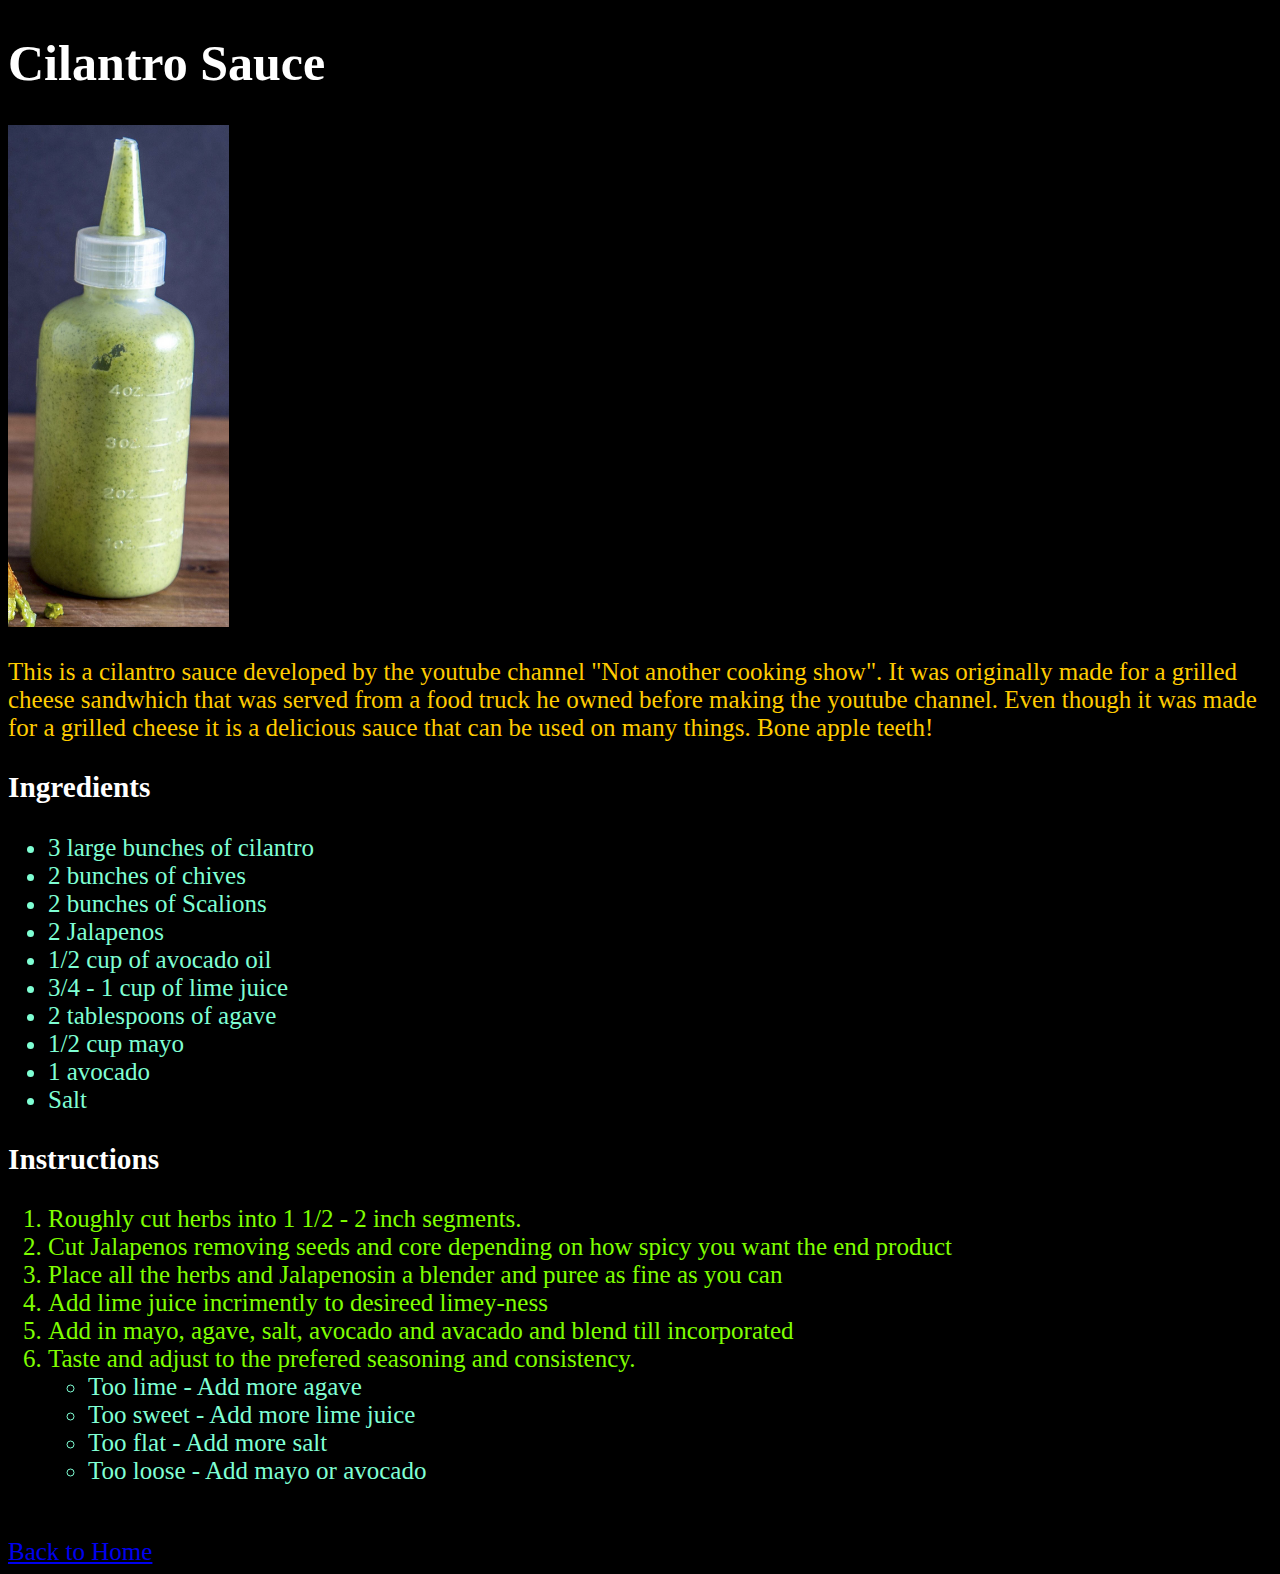
<file: recipes/cilantro-sauce.html>
<!DOCTYPE html>
<html lang="en">
<head>
    <meta charset="UTF-8">
    <meta http-equiv="X-UA-Compatible" content="IE=edge">
    <meta name="viewport" content="width=device-width, initial-scale=1.0">
    <title>Document</title>
    <link rel="stylesheet" href="../Odin-Recipe.css">
</head>
<body>
    <h1> Cilantro Sauce </h1>
    <img src="../images/Screenshot from 2022-04-12 20-28-39.png">
    <br>
    <p>This is a cilantro sauce developed by the youtube channel "Not another cooking show". It was originally made
    for a grilled cheese sandwhich that was served from a food truck he owned before making the youtube channel. Even 
    though it was made for a grilled cheese it is a delicious sauce that can be used on many things. Bone apple teeth!</p>
    <h3>Ingredients</h3>
        <ul>
            <li>3 large bunches of cilantro</li>
            <li> 2 bunches of chives</li>
            <li> 2 bunches of Scalions</li>
            <li> 2 Jalapenos</li>
            <li> 1/2 cup of avocado oil </li>
            <li> 3/4 - 1 cup of lime juice</li>
            <li> 2 tablespoons of agave</li>
            <li> 1/2 cup mayo</li>
            <li> 1 avocado</li>
            <li> Salt</li>
        </ul>
        <h3> Instructions</h3>
            <ol>
                <li> Roughly cut herbs into 1 1/2 - 2 inch segments.</li>
                <li> Cut Jalapenos removing seeds and core depending on how spicy you want the end product</li>
                <li> Place all the herbs and Jalapenosin a blender and puree as fine as you can</li>
                <li> Add lime juice incrimently to desireed limey-ness</li>
                <li> Add in mayo, agave, salt, avocado and avacado and blend till incorporated</li>
                <li> Taste and adjust to the prefered seasoning and consistency.</li>
                    <ul>
                        <li> Too lime - Add more agave</li>
                        <li> Too sweet - Add more lime juice</li>
                        <li> Too flat - Add more salt</li>
                        <li> Too loose - Add mayo or avocado</li>
                    </ul>
            </ol>
    <br> <a href="../index.html"<h2>Back to Home</h2></a>
</body>
</html>
</file>
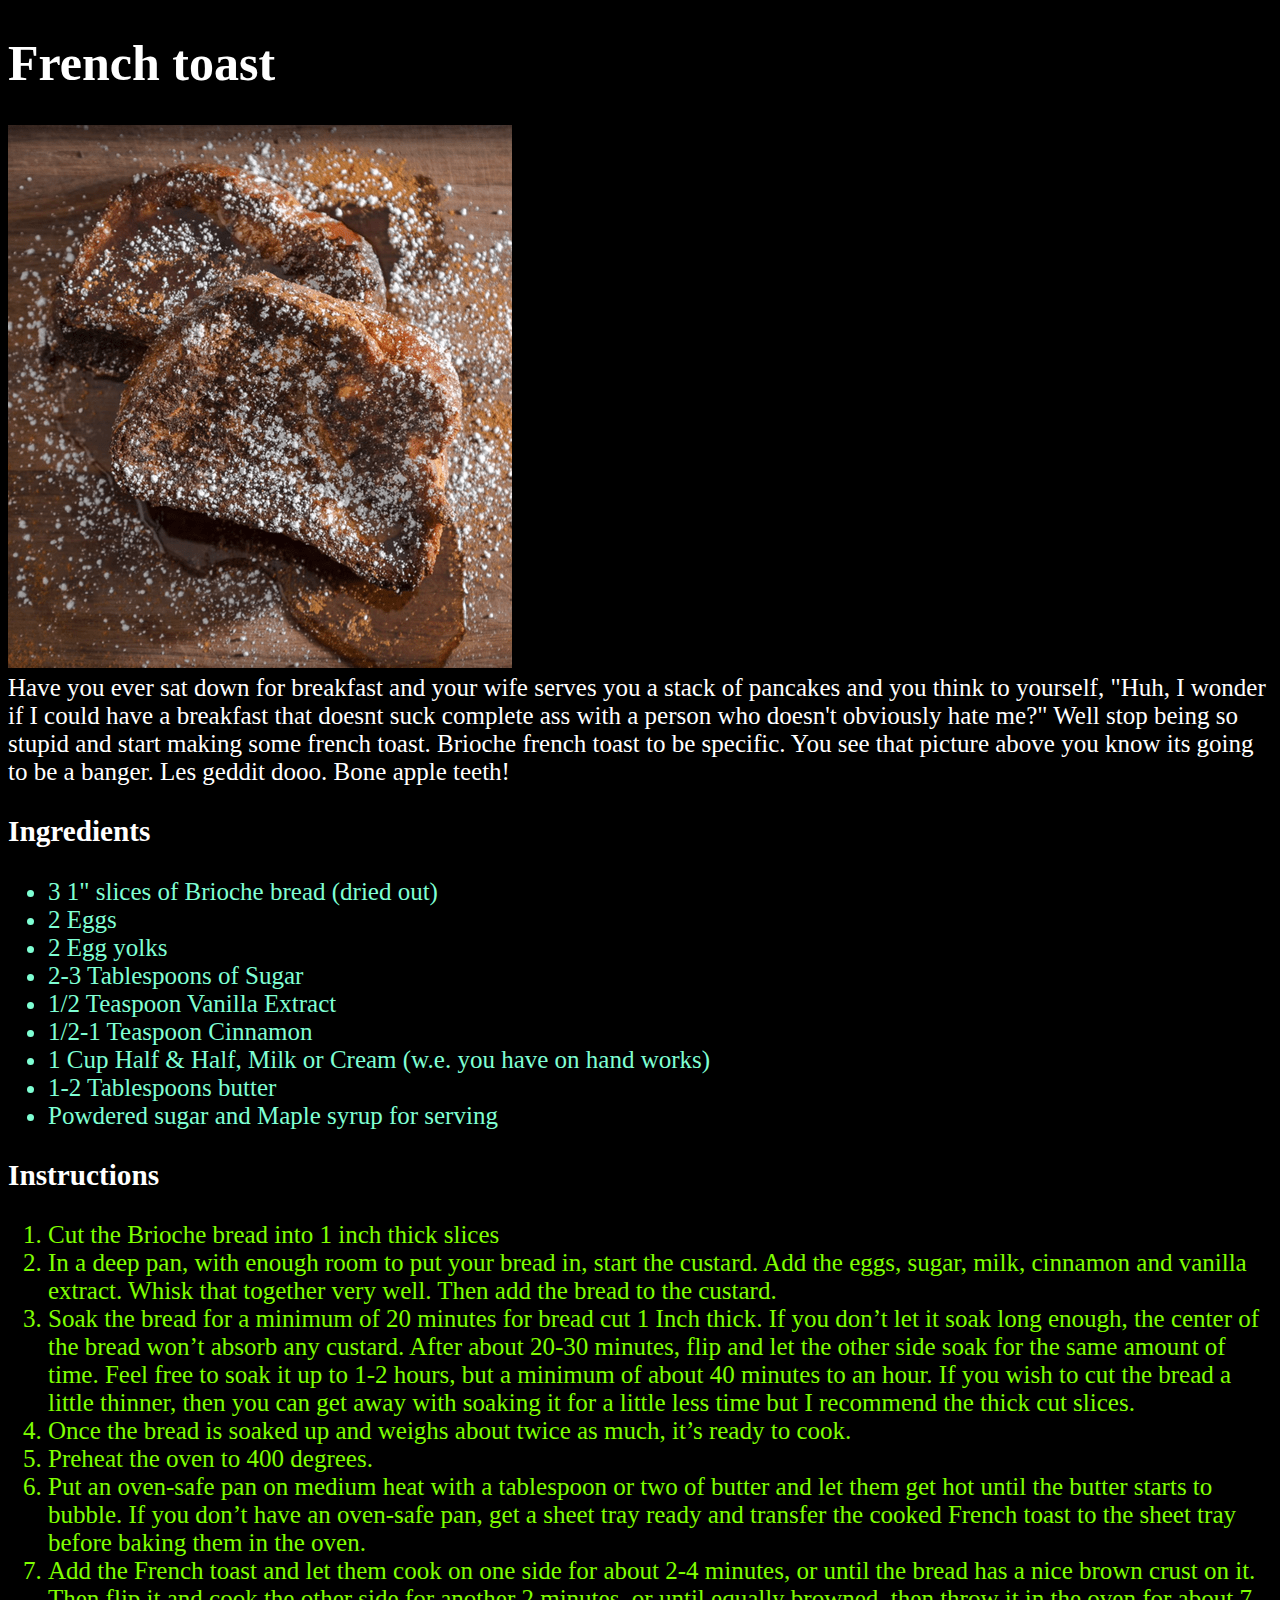
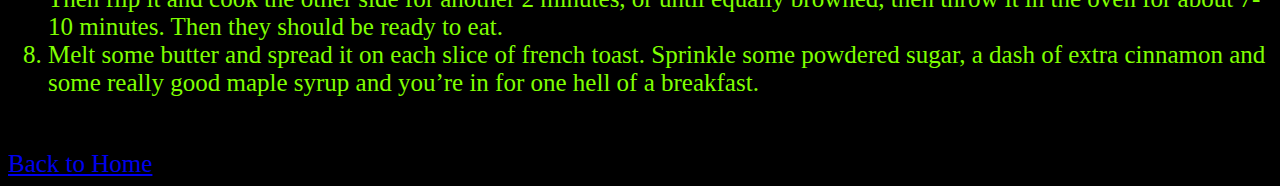
<file: recipes/french-toast.html>
<!DOCTYPE html>
<html lang="en">
<head>
    <meta charset="UTF-8">
    <meta http-equiv="X-UA-Compatible" content="IE=edge">
    <meta name="viewport" content="width=device-width, initial-scale=1.0">
    <title>Document</title>
    <link rel="stylesheet" href="../Odin-Recipe.css">
</head>
<body>
    <h1> French toast </h1>
    <img src="../images/french-toast.png">
    <br>
    Have you ever sat down for breakfast and your wife serves you a stack of pancakes and you think to yourself, "Huh, I
    wonder if I could have a breakfast that doesnt suck complete ass with a person who doesn't obviously hate me?" Well 
    stop being so stupid and start making some french toast. Brioche french toast to be specific. You see that picture above
    you know its going to be a banger. Les geddit dooo. Bone apple teeth!
    <h3> Ingredients </h3>
        <ul>
            <li> 3 1" slices of Brioche bread (dried out)</li>
            <li> 2 Eggs</li>
            <li> 2 Egg yolks</li>
            <li> 2-3 Tablespoons of Sugar</li>
            <li> 1/2 Teaspoon Vanilla Extract</li>
            <li> 1/2-1 Teaspoon Cinnamon</li>
            <li> 1 Cup Half & Half, Milk or Cream (w.e. you have on hand works)</li>
            <li> 1-2 Tablespoons butter</li>
            <li> Powdered sugar and Maple syrup for serving</li>
        </ul>
    <h3> Instructions </h3>
        <ol>
            <li>Cut the Brioche bread into 1 inch thick slices</li>
            <li>In a deep pan, with enough room to put your bread in, start the custard. Add the eggs, sugar, milk, cinnamon and vanilla extract. Whisk that together very well. Then add the bread to the custard.</li>
            <li>Soak the bread for a minimum of 20 minutes for bread cut 1 Inch thick. If you don’t let it soak long enough, the center of the bread won’t absorb any custard. After about 20-30 minutes, flip and let the other side soak for the same amount of time. Feel free to soak it up to 1-2 hours, but a minimum of about 40 minutes to an hour. If you wish to cut the bread a little thinner, then you can get away with soaking it for a little less time but I recommend the thick cut slices. </li>
            <li>Once the bread is soaked up and weighs about twice as much, it’s ready to cook. </li>
            <li>Preheat the oven to 400 degrees. </li>
            <li>Put an oven-safe pan on medium heat with a tablespoon or two of butter and let them get hot until the butter starts to bubble. If you don’t have an oven-safe pan, get a sheet tray ready and transfer the cooked French toast to the sheet tray before baking them in the oven. </li>
            <li>Add the French toast and let them cook on one side for about 2-4 minutes, or until the bread has a nice brown crust on it. Then flip it and cook the other side for another 2 minutes, or until equally browned, then throw it in the oven for about 7-10 minutes. Then they should be ready to eat.</li>
            <li>Melt some butter and spread it on each slice of french toast. Sprinkle some powdered sugar, a dash of extra cinnamon and some really good maple syrup and you’re in for one hell of a breakfast. </li>
        </ol>
        <br> <a href="../index.html"<h2>Back to Home</h2></a>
</body>
</html>
</file>
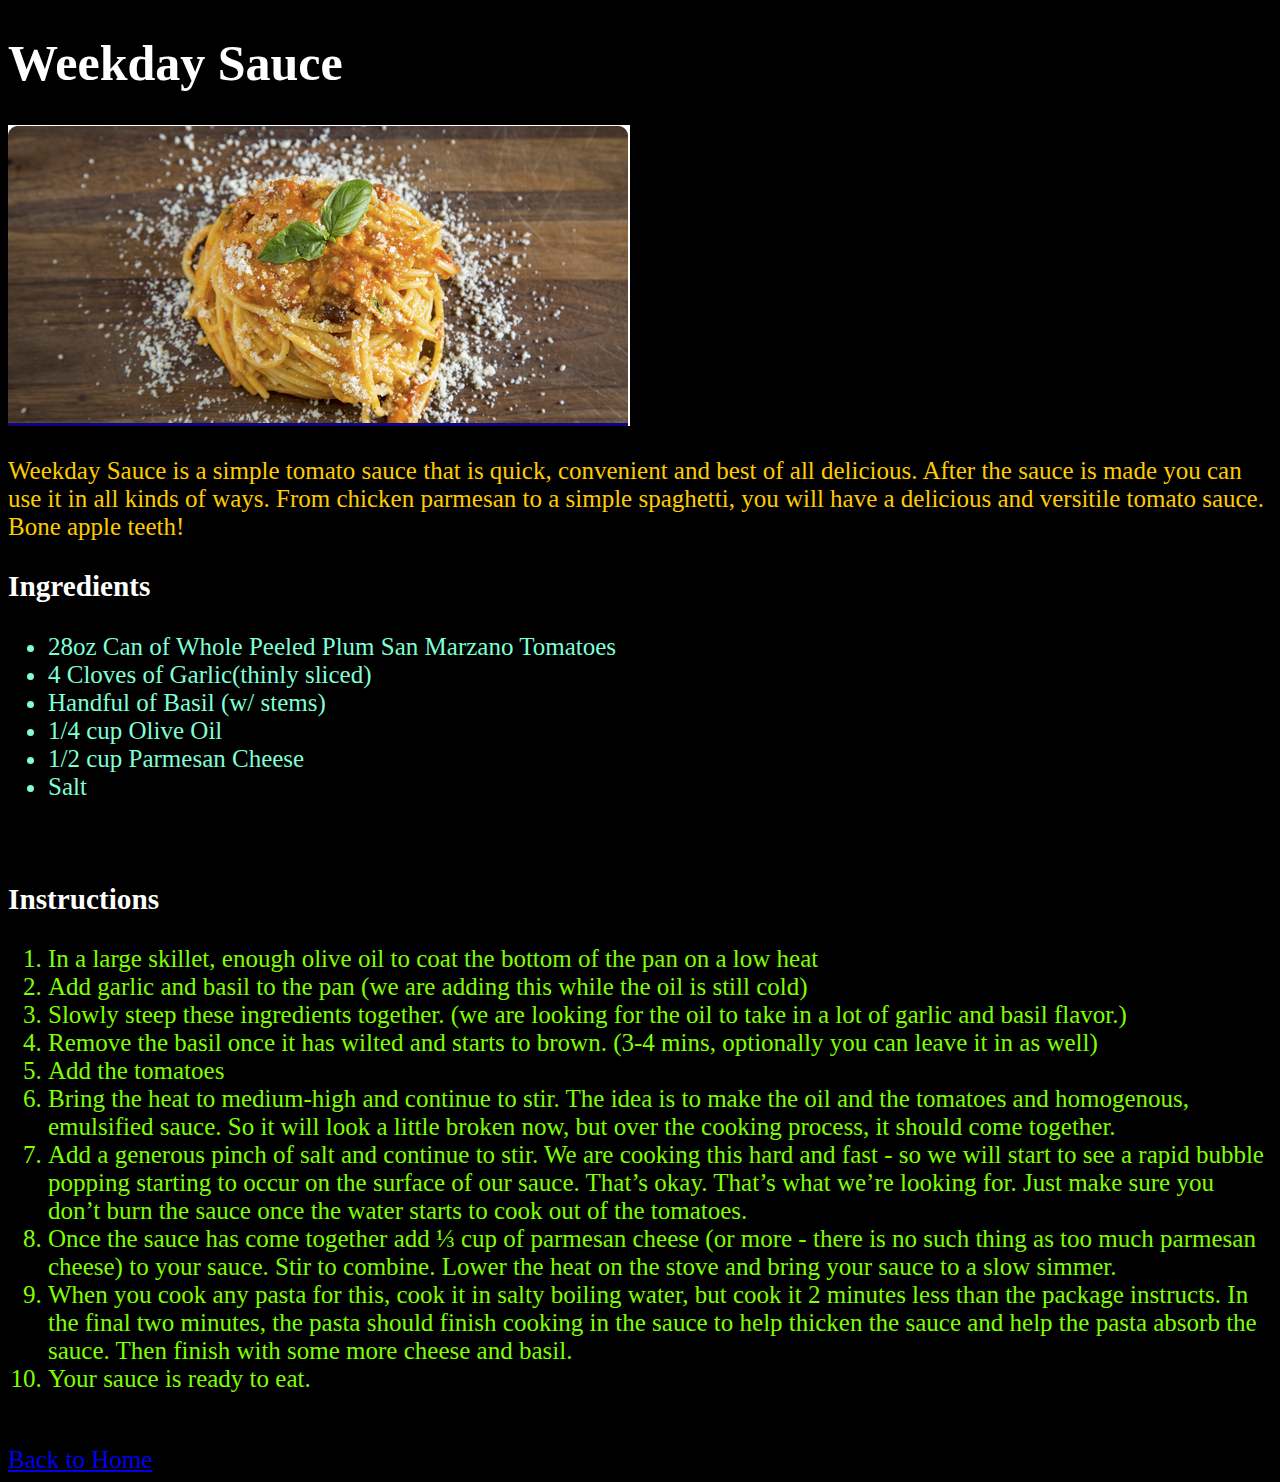
<file: recipes/weekday-sauce.html>
<!DOCTYPE html>
<html lang="en">
<head>
    <meta charset="UTF-8">
    <meta http-equiv="X-UA-Compatible" content="IE=edge">
    <meta name="viewport" content="width=device-width, initial-scale=1.0">
    <title>Document</title>
    <link rel="stylesheet" href="../Odin-Recipe.css">
</head>

<body>

    <h1> Weekday Sauce </h1>
    <img src="../images/weekday-sauce.png">
    <br>
    <p>Weekday Sauce is a simple tomato sauce that is quick, convenient and best of all delicious. After the sauce is made 
    you can use it in all kinds of ways. From chicken parmesan to a simple spaghetti, you will have a delicious and 
    versitile tomato sauce. Bone apple teeth!</p>
    <h3> Ingredients </h3>
        <ul>
            <li> 28oz Can of Whole Peeled Plum San Marzano Tomatoes</li>
            <li> 4 Cloves of Garlic(thinly sliced)</li>
            <li> Handful of Basil (w/ stems)</li>
            <li> 1/4 cup Olive Oil</li>
            <li> 1/2 cup Parmesan Cheese</li>
            <li> Salt </li>
        </ul>
    <br>
    <h3> Instructions </h3>
        <ol>
            <li>In a large skillet, enough olive oil to coat the bottom of the pan on a low heat</li>
            <li>Add garlic and basil to the pan (we are adding this while the oil is still cold) </li>
            <li>Slowly steep these ingredients together. (we are looking for the oil to take in a lot of garlic and basil flavor.)</li>
            <li>Remove the basil once it has wilted and starts to brown. (3-4 mins, optionally you can leave it in as well)</li>
            <li>Add the tomatoes </li>
            <li> Bring the heat to medium-high and continue to stir. The idea is to make the oil and the tomatoes and homogenous, emulsified sauce. So it will look a little broken now, but over the cooking process, it should come together.</li>
            <li>Add a generous pinch of salt and continue to stir. We are cooking this hard and fast - so we will start to see a rapid bubble popping starting to occur on the surface of our sauce. That’s okay. That’s what we’re looking for. Just make sure you don’t burn the sauce once the water starts to cook out of the tomatoes.</li>
            <li>Once the sauce has come together add ⅓ cup of parmesan cheese (or more - there is no such thing as too much parmesan cheese) to your sauce. Stir to combine. Lower the heat on the stove and bring your sauce to a slow simmer.</li>
            <li>When you cook any pasta for this, cook it in salty boiling water, but cook it 2 minutes less than the package instructs. In the final two minutes, the pasta should finish cooking in the sauce to help thicken the sauce and help the pasta absorb the sauce. Then finish with some more cheese and basil.</li>
            <li>Your sauce is ready to eat.</li>
        </ol>
        <br> <a href="../index.html"<h2>Back to Home</h2></a>
    </body>
</html>
</file>
<file: Odin-Recipe.css>
body {
    background-color: #000;
    color: #fff;
    font-size: 25px;
}
p {
    color: #FFCC00;
}

ul {
    color: aquamarine;
}

ol {
    color: chartreuse;
}
</file>
